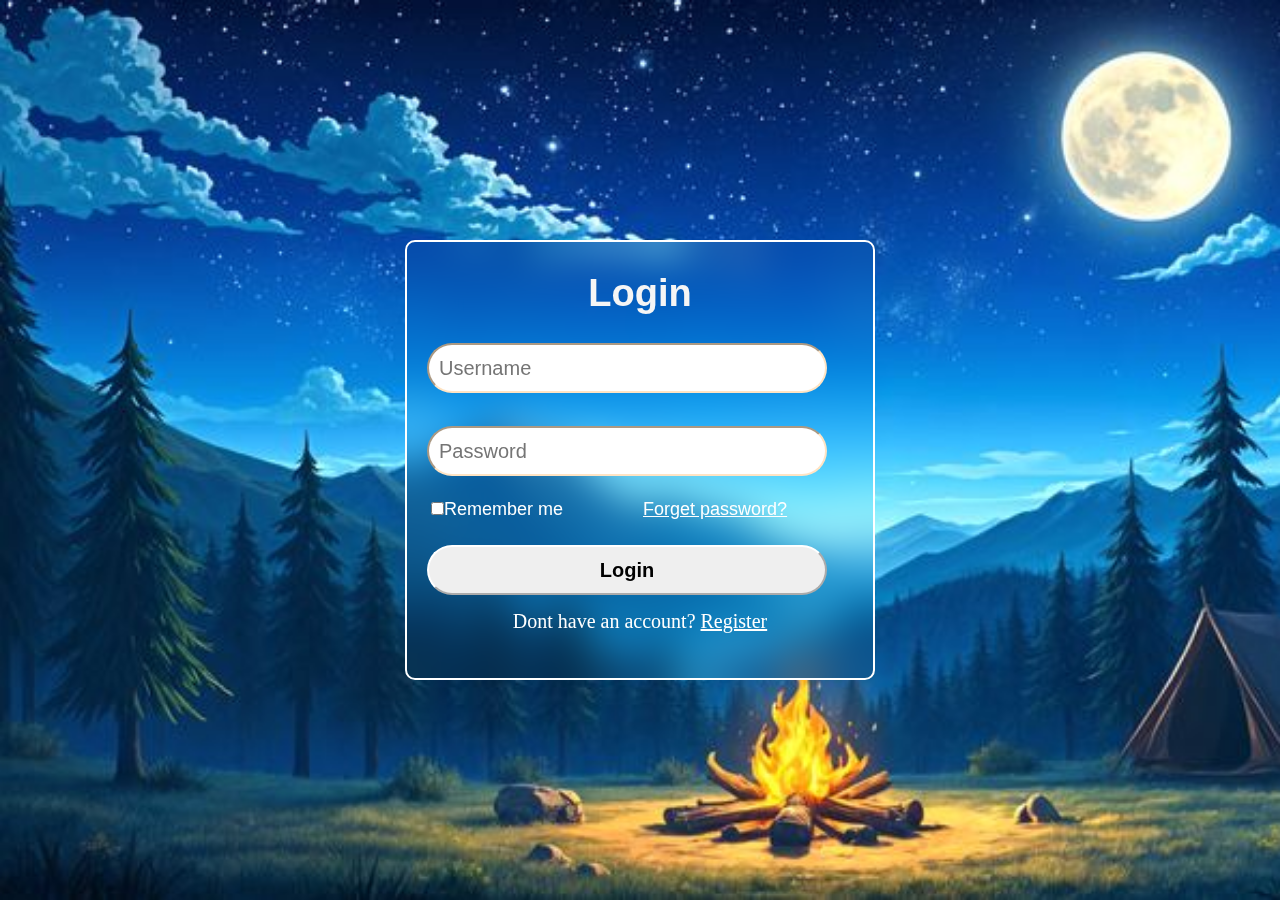
<file: index.html>
<!DOCTYPE html>
<head>
<link rel="stylesheet" href="style.css">
<title>h</title></head>
<body>
 <div class="container">  


    <div class="header">
    <h1>Login</h1><br></body></div>
 <form action="index1.html">
  <div class="input-box"><input type="email" id="Username" name="Username" placeholder="Username" required><br><br>
   <input type="password" id="Password" placeholder="Password"required><br><br></div>
    
   <div class="hlo">  <input type="checkbox">Remember me<a href="#">Forget password?</a></div>
   
   <div class="wrapper"><a href="index1.html"> <button type="submit" name="submit">Login</button></a></div>
   <div class="hannan">  Dont have an account? <a href="n.html">Register</a></div>
 </form>
</div>
</body>
</html>
</file>
<file: style.css>
*{
    margin: 0;
    padding: 0;
    box-sizing: border-box;
}
body{
    display: flex;
    justify-content: center;
    align-items: center;
    min-height: 100vh;
background-image: url(image/fbba205bcd1c1d285997dd24a0b667a5.jpg);
background-size: cover;
}
.container{
    margin-top: 20px;
    backdrop-filter: blur(20px);
    border: 2px solid white;
    border-radius: 10px;
    height: 440px;
    width: 470px;
    background-color: transparent
    box-shadow: 0 0 10px rgba(0, 0, 0, .2);

}
.header h1{
    text-align: center;
    font-size: 38px;
    color: whitesmoke;
    margin-top: 30px;
    font-family: poppins, sans-serif;
}
.input-box input{
    width: 400px;
    height: 50px;
    margin-left: 20px;
    border-radius: 40px;
    margin-bottom: 5px;
    margin-top: 10px;
    font-size: 20px;
    border-color: bisque;
}
.input-box ::placeholder{
    padding: 10px;
}
.hlo{
    font-size: 18px;
color: white;
font-family: poppins, sans-serif;
margin-left: 24px;
margin-bottom: 25px;
}
.hlo a{
color: white;
margin-left: 80px;
}
.wrapper button{
    width: 400px;
    height: 50px;
    margin-left: 20px;
    border-radius: 40px;
    font-weight: bold;
    font-size: 20px;
    border-color: white;
}
.wrapper button:hover{
    background-color: aquamarine;
    color: white;
 transition: 0.3s ease;
}
.hannan{
    font-size: 20px;
    text-align: center;
    justify-content: center;
    margin-top: 15px;
    color: white;
}
.hannan a{
    color: white;
}
</file>
